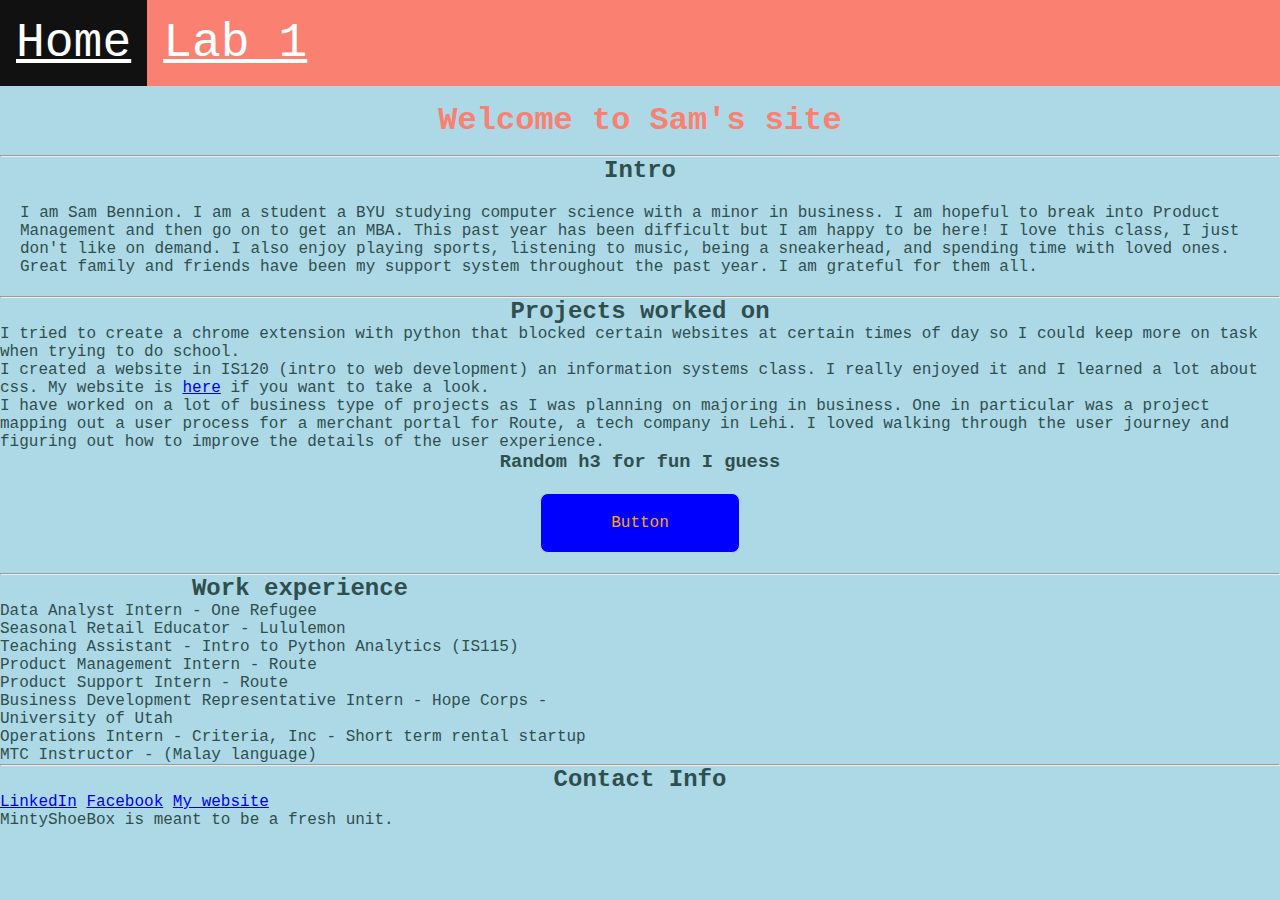
<file: index.html>
<!DOCTYPE html>
<html lang="en">
<head>
    <meta charset="UTF-8">
    <meta name="viewport" content="width=device-width, initial-scale=1.0">
    <meta name="description" content="whatever you want">
    <link rel="stylesheet" href="styles.css"/>
    <title>Minty Site</title> 

    <ul class="navbar">
        <li><a class="nav-buttons" href="index.html">Home</a></li>
        <li><a class="nav-buttons" href="/lab1/index.html">Lab 1</a></li>
    </ul>

</head>

<body>

<h1 id="welcome">Welcome to Sam's site</h1>

<hr>


<h2>Intro</h2>
<p class="intro-paragraph">
    I am Sam Bennion. I am a student a BYU studying computer science with a minor in business. 
    I am hopeful to break into Product Management and then go on to get an MBA.
    This past year has been difficult but I am happy to be here! I love this class, I just don't like on demand. I also enjoy playing sports, 
    listening to music, being a sneakerhead, and spending time with loved ones.
    Great family and friends have been my support system throughout the past year. I am grateful for them all.
</p>

<hr>

<h2>Projects worked on</h2>

    <ol>I tried to create a chrome extension with python that blocked certain websites
         at certain times of day so I could keep more on task when trying to do school.</ol>
    <ol>I created a website in IS120 (intro to web development) an information systems class.
        I really enjoyed it and I learned a lot about css. My website is <a href="https://sambennion.com">here</a> if you want to take a look.

    </ol>
    <ol>I have worked on a lot of business type of projects as I was planning on majoring in business. One in particular was a project mapping out a user process
        for a merchant portal for Route, a tech company in Lehi. I loved walking through the user journey and figuring out how to improve the details of the user experience.
    </ol>

    <h3>Random h3 for fun I guess</h3>

<div class="button">Button</div>

<hr>

<div class="work-box">

    <h2 class="work-experience">Work experience</h2>
    <ul class="work-experience">Data Analyst Intern - One Refugee</ul>
    <ul class="work-experience">Seasonal Retail Educator - Lululemon</ul>
    <ul class="work-experience">Teaching Assistant - Intro to Python Analytics (IS115)</ul>
    <ul class="work-experience">Product Management Intern - Route</ul>
    <ul class="work-experience">Product Support Intern - Route</ul>
    <ul class="work-experience">Business Development Representative Intern - Hope Corps - University of Utah</ul>
    <ul class="work-experience">Operations Intern - Criteria, Inc - Short term rental startup</ul>
    <ul class="work-experience">MTC Instructor - (Malay language)</ul>

</div>

<hr>

<h2>Contact Info</h2>

<a href="https://www.linkedin.com/in/sam-bennion/">LinkedIn</a>
<a href="https://www.facebook.com/SamuelBennion3/">Facebook</a>
<a href="https://sambennion.com">My website</a>




</body>

<footer>
MintyShoeBox is meant to be a fresh unit.
    
</footer>

</html>
</file>
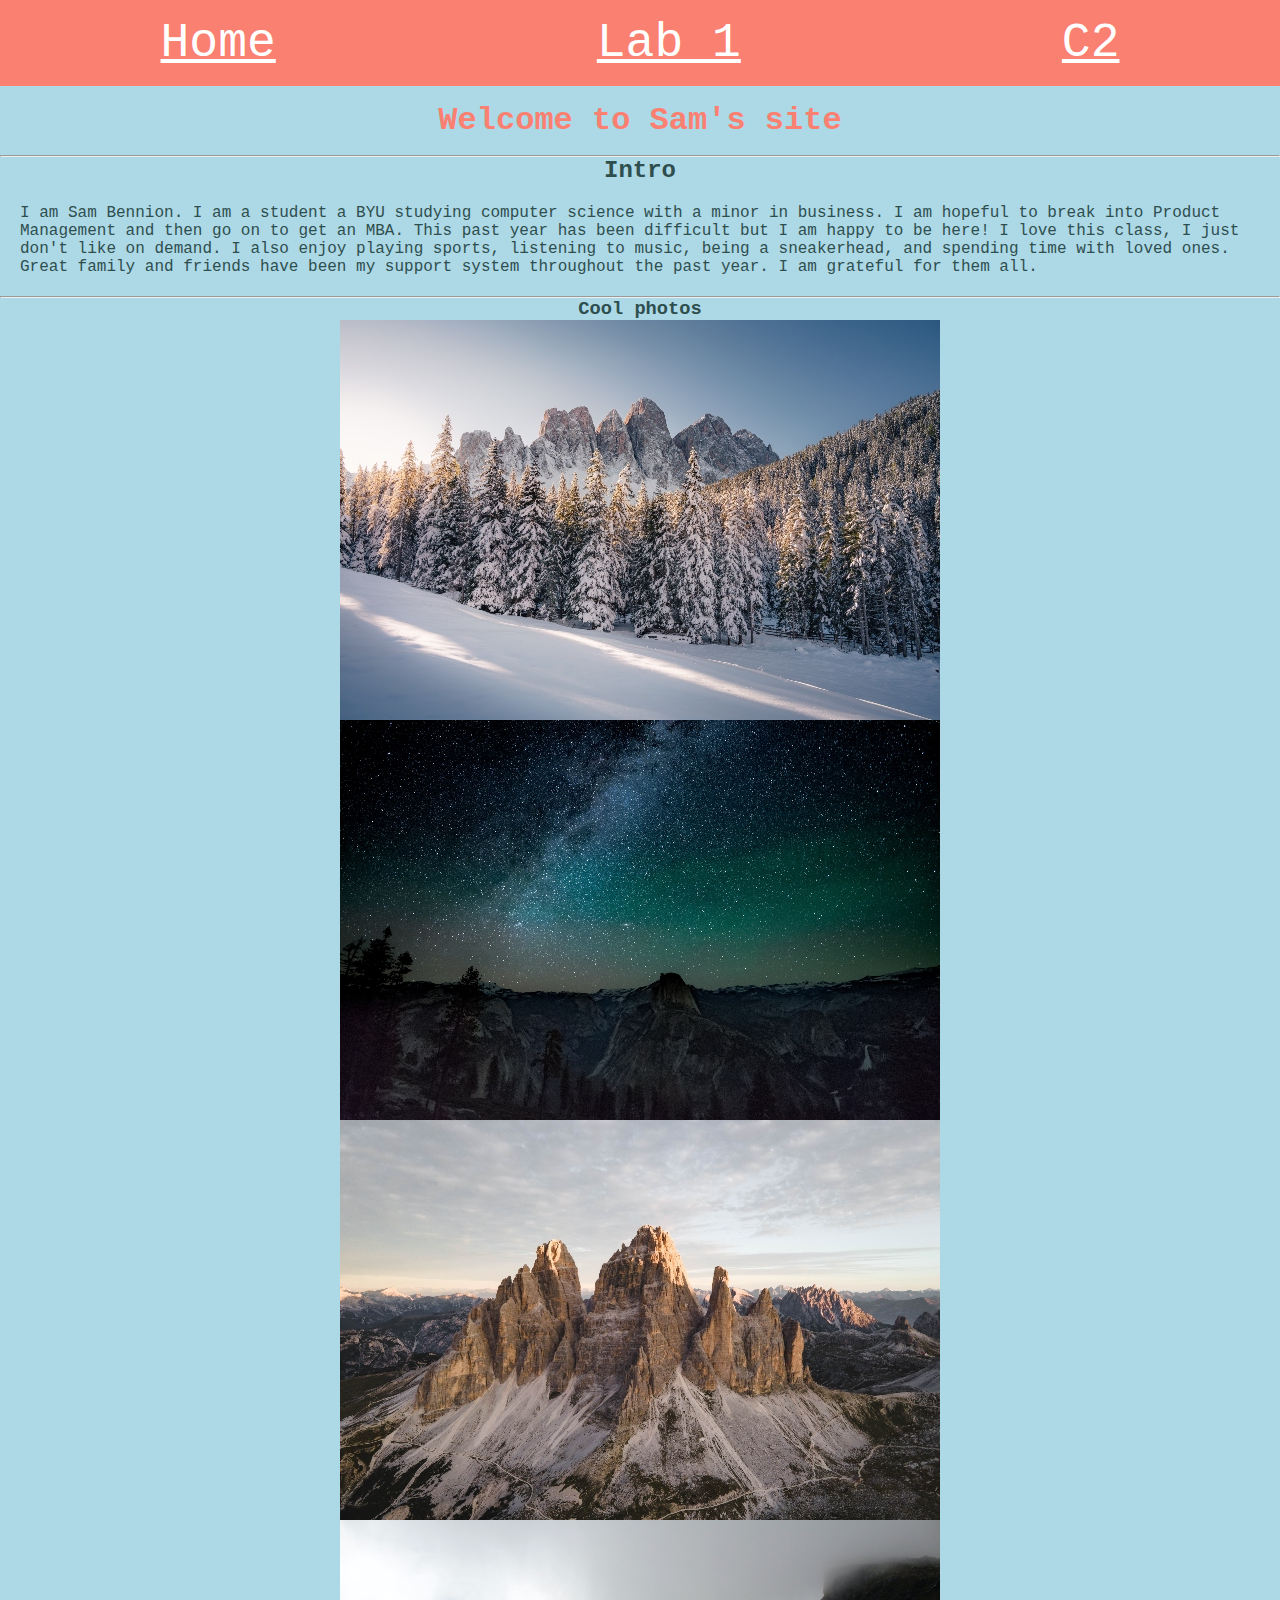
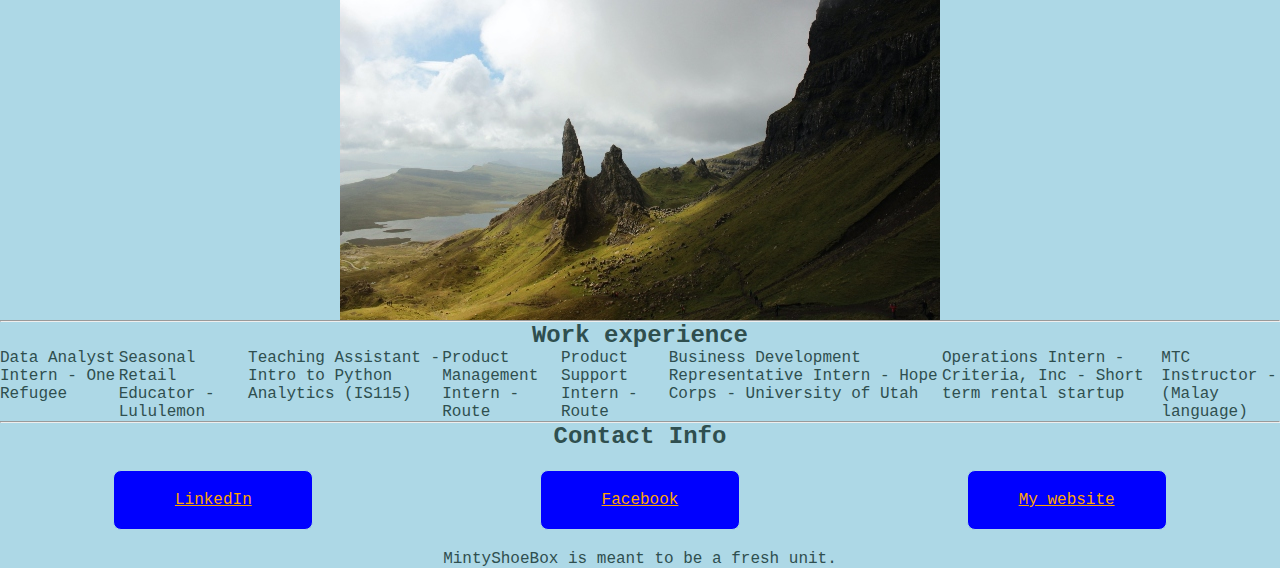
<file: C2/index.html>
<!DOCTYPE html>
<html lang="en">
<head>
    <meta charset="UTF-8">
    <meta name="viewport" content="width=device-width, initial-scale=1.0">
    <meta name="description" content="whatever you want">
    <link rel="stylesheet" href="styles.css"/>
    <title>Minty Site</title> 

    <div class="navbar">
        <li><a class="nav-buttons" href="../index.html">Home</a></li>
        <li><a class="nav-buttons" href="/lab1/index.html">Lab 1</a></li>
        <li><a class="nav-buttons" href="index.html">C2</a></li>
    </div>

</head>

<body>
<div class="h1div">

<h1 id="welcome">Welcome to Sam's site</h1>


</div>
<hr>


<h2>Intro</h2>
<p class="intro-paragraph">
    I am Sam Bennion. I am a student a BYU studying computer science with a minor in business. 
    I am hopeful to break into Product Management and then go on to get an MBA.
    This past year has been difficult but I am happy to be here! I love this class, I just don't like on demand. I also enjoy playing sports, 
    listening to music, being a sneakerhead, and spending time with loved ones.
    Great family and friends have been my support system throughout the past year. I am grateful for them all.
</p>

<hr>

    <h3>Cool photos</h3>

<div class="photogridcontainer">
    <div class="photogrid">
        <div class="unsplash">
            <img src="photos/unpslash1.jpg">
        </div>
        <div class="unsplash">
            <img src="photos/unpslash2.jpg">
        </div>
        <div class="unsplash">
            <img src="photos/unsplash3.jpg">
        </div>
        <div class="unsplash">
            <img src="photos/unsplash4.jpg">
        </div>
    </div>
</div>

<hr>

<h2 class="whatup">Work experience</h2>

<div class="work-box">
    <ul class="work-experience">Data Analyst Intern - One Refugee</ul>
    <ul class="work-experience">Seasonal Retail Educator - Lululemon</ul>
    <ul class="work-experience">Teaching Assistant - Intro to Python Analytics (IS115)</ul>
    <ul class="work-experience">Product Management Intern - Route</ul>
    <ul class="work-experience">Product Support Intern - Route</ul>
    <ul class="work-experience">Business Development Representative Intern - Hope Corps - University of Utah</ul>
    <ul class="work-experience">Operations Intern - Criteria, Inc - Short term rental startup</ul>
    <ul class="work-experience">MTC Instructor - (Malay language)</ul>

</div>

<hr>

<h2>Contact Info</h2>
<div class="links">

<a class="button" href="https://www.linkedin.com/in/sam-bennion/">LinkedIn</a>
<a class="button" href="https://www.facebook.com/SamuelBennion3/">Facebook</a>
<a class="button" href="https://sambennion.com">My website</a>

</div>


</body>

<footer>
MintyShoeBox is meant to be a fresh unit.
    
</footer>

</html>
</file>
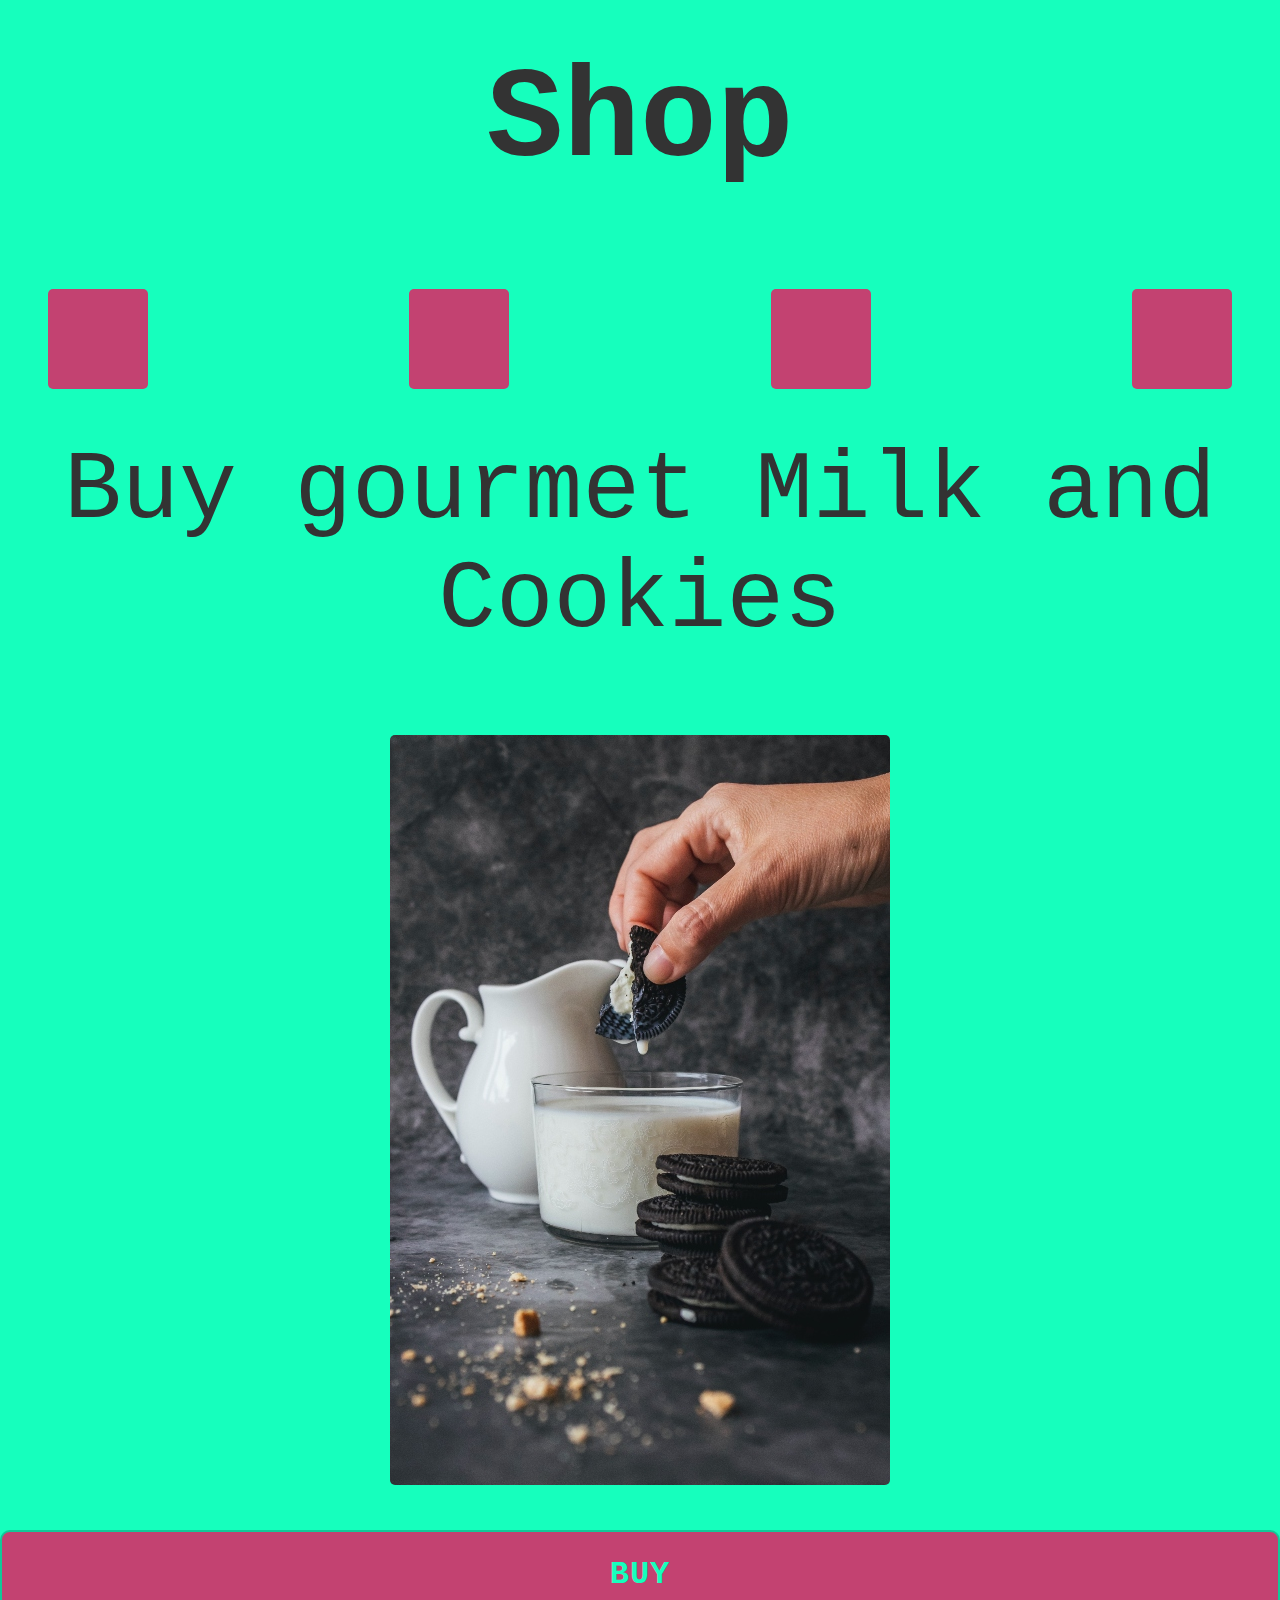
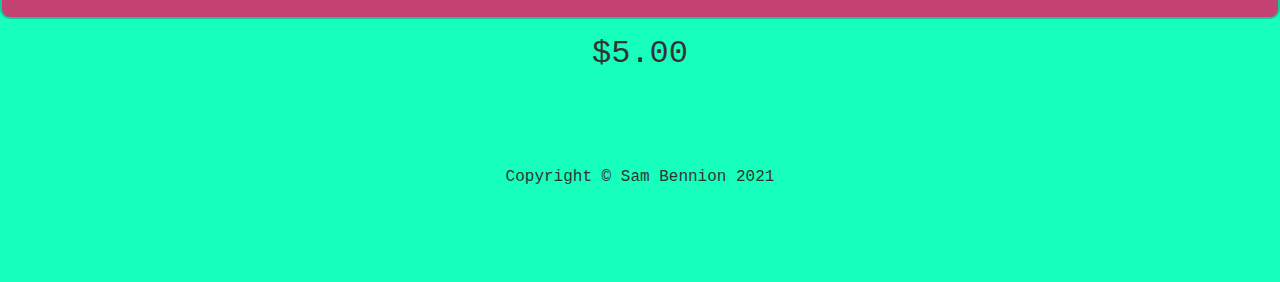
<file: C4/index.html>
<!DOCTYPE html>
<html>

<head>
  <link rel="stylesheet" href="https://stackpath.bootstrapcdn.com/bootstrap/4.1.3/css/bootstrap.min.css" integrity="sha384-MCw98/SFnGE8fJT3GXwEOngsV7Zt27NXFoaoApmYm81iuXoPkFOJwJ8ERdknLPMO" crossorigin="anonymous">
  <link rel="stylesheet" href="styles.css" />
  <title>Mint Shoe Box</title>


</head>

<body class="main-body">

    <div class="shop">
        <h1>Shop</h1>
    </div>
    <div class="circle-items">
        <div class="circle">   
        </div>
        <div class="circle">   
        </div>
        <div class="circle">   
        </div>
        <div class="circle">   
        </div>
    </div>
<div class="words">
    Buy gourmet Milk and Cookies
    <div class="buyitems">
        <div class="pic-of-items">
            <img src="milk-cookies.jpg">
        </div>
    </div>
</div>

<div class="buy">Buy</div>
<div class="price">$5.00</div>



  

  <script src="https://code.jquery.com/jquery-3.3.1.slim.min.js" integrity="sha384-q8i/X+965DzO0rT7abK41JStQIAqVgRVzpbzo5smXKp4YfRvH+8abtTE1Pi6jizo" crossorigin="anonymous"></script>
  <script src="https://cdnjs.cloudflare.com/ajax/libs/popper.js/1.14.3/umd/popper.min.js" integrity="sha384-ZMP7rVo3mIykV+2+9J3UJ46jBk0WLaUAdn689aCwoqbBJiSnjAK/l8WvCWPIPm49" crossorigin="anonymous"></script>
  <script src="https://stackpath.bootstrapcdn.com/bootstrap/4.1.3/js/bootstrap.min.js" integrity="sha384-ChfqqxuZUCnJSK3+MXmPNIyE6ZbWh2IMqE241rYiqJxyMiZ6OW/JmZQ5stwEULTy" crossorigin="anonymous"></script>
</body>

<footer>
  <p class="copyright">
      Copyright &copy; Sam Bennion 2021
  <!--
    <ul>
      <li><a href="https://www.instagram.com/sammy_b_3/"><i class="fab fa-instagram"></i></a></li>
      <li><a href="https://www.linkedin.com/in/sam-bennion/"><i class="fab fa-linkedin"></i></a></li>
      <li><a href="https://twitter.com/SamBennion5"><i class="fab fa-twitter-square"></i></a></li>
    </ul>-->
  </p>
</footer>

</html>
</file>
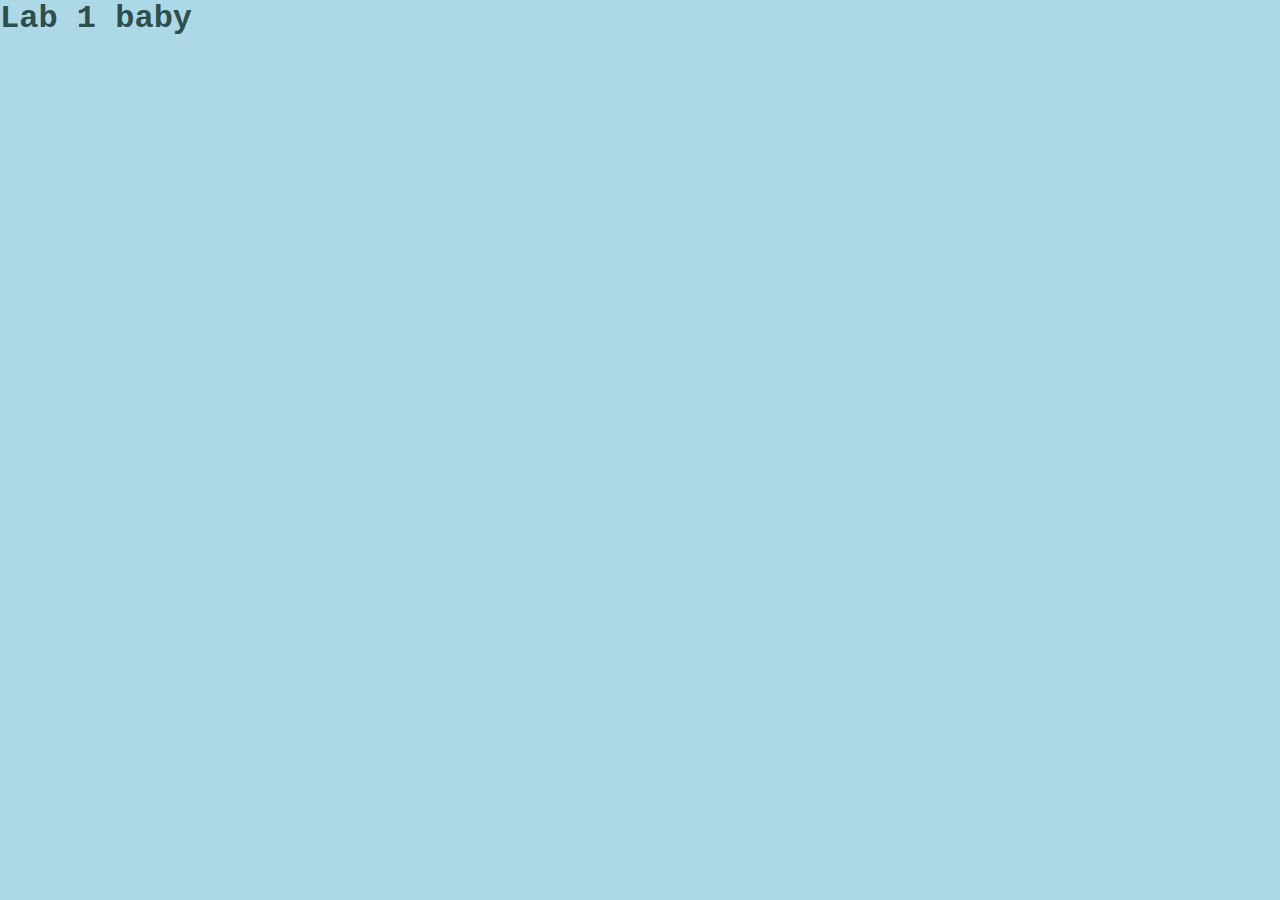
<file: lab1/index.html>
<!DOCTYPE html>
<html lang="en">
<head>
    <meta charset="UTF-8">
    <meta name="viewport" content="width=device-width, initial-scale=1.0">
    <meta name="description" content="whatever you want">
    <link rel="stylesheet" href="../styles.css"/>
    <title>Minty site</title> 

</head>

<body>

<h1>Lab 1 baby</h1>



</body>

</html>
</file>
<file: styles.css>
* {
    margin: 0;
    padding: 0;
    box-sizing: border-box;
}

.navbar {
    list-style-type: none;
    margin: 0;
    padding: 0;
    overflow: hidden;
    background-color: salmon;
}

li {
    float: left;
}

li a {
    display: block;
    color: white;
    text-align: center;
    padding: 16px;
}

li a:hover {
    background-color: #111;
}

.nav-buttons {
    display: block;
    background-color: salmon;
    font-size: 3em;
}

body {
    color: darkslategray;
    background-color: lightblue;
    font-size: 16px;
    font-family: "Courier New", monospace;
}

#welcome {
    font-size: 2rem;
    text-align: center;
    color: salmon;
    padding: 1rem;
}

h2 {
    text-align: center;
}

h3 {
    text-align: center; 
    border-top: 2rem;
}

.intro-paragraph {
    box-sizing: border-box;
    padding: 20px;
}

.button {
    box-sizing: border-box;
    color: orange;
    background-color: blue;
    padding: 20px;
    text-align: center;
    border: 1px solid lightblue;
    border-radius: 8px;

    width: 200px;
    margin: 20px auto;
}

.button:hover {
    display: block;

    box-sizing: border-box;
    color: blue;
    background-color: orange;
    padding: 20px;
    text-align: center;
    border: 1px solid lightblue;
    border-radius: 8px;

    width: 200px;
    margin: 20px auto;
}

.work-box {
    width: 600px;
}
</file>
<file: C2/styles.css>
* {
    margin: 0;
    padding: 0;
    box-sizing: border-box;
}

.navbar {
    display: flex;
    justify-content: space-around;
    /*previous stuff is below, flexbox stuff is above*/
    list-style-type: none;
    margin: 0;
    padding: 0;
    overflow: hidden;
    background-color: salmon;
}

li {
    float: left;
}

li a {
    display: block;
    color: white;
    text-align: center;
    padding: 16px;
}

li a:hover {
    background-color: #111;
}

.nav-buttons {
    display: block;
    background-color: salmon;
    font-size: 3em;
}

body {
    color: darkslategray;
    background-color: lightblue;
    font-size: 16px;
    font-family: "Courier New", monospace;
}

#welcome {
    font-size: 2rem;
    text-align: center;
    color: salmon;
    padding: 1rem;
}

h2 {
    text-align: center;
}

h3 {
    text-align: center; 
    border-top: 2rem;
}

.intro-paragraph {
    box-sizing: border-box;
    padding: 20px;
}

.button {
    box-sizing: border-box;
    color: orange;
    background-color: blue;
    padding: 20px;
    text-align: center;
    border: 1px solid lightblue;
    border-radius: 8px;

    width: 200px;
    margin: 20px auto;
}

.button:hover {
    display: block;

    box-sizing: border-box;
    color: blue;
    background-color: orange;
    padding: 20px;
    text-align: center;
    border: 1px solid lightblue;
    border-radius: 8px;

    width: 200px;
    margin: 20px auto;
}

.h1div {
    display: flex;
    justify-content: center;
}

.work-box
 {
    display: flex;
    justify-content: center;
}

.projectsdiv {
    display: flex;
    justify-content: center;
    /*flex-direction: column;*/
}

.projects {
    display: inline-block;
}

.photogridcontainer {
    display: flex;
    justify-content: center;
}

.photogrid {
    width: 1000px;
    display: flex;
    justify-content: center;
    flex-wrap: wrap;
    
}

.unsplash {
    border: 1px salmon;
    width: 600px;
    height: 400px;
}

.links {
    display: flex;
    justify-content: space-around;
}

footer {
    text-align: center;
}

@media only screen and (max-width: 400px) {
    body {
        background-color: lightskyblue;

    }
    .photogrid {
        width: 100%;
        display: flex;
        justify-content: center;
        align-items: center;

    }
    .work-box {
        width: 100%;
        display: flex;
        justify-content: center;
        align-items: center;
    }
}

@media only screen and (min-width: 401px) and (max-width: 960px) {
    body {
        background-color: lightgoldenrodyellow;
    }
    .photogrid {
        width: 100%;
        display: flex; 
        justify-content: center;
        align-items: center;
    }

    .work-box {
        width: 100%;
        display: flex;
        justify-content: center;
        align-items: center;
    }

}
</file>
<file: C4/styles.css>
* {
    padding: 0;
    margin: 0;
    box-sizing: border-box;
    font-family: 'Courier New', monospace;
}

body {
    background-color: #16FFBD;
    color: #333;

}

.shop {
    /*display: flex;*/
    font-size: 4rem;
    text-align: center;
    margin: 3rem;
}

.circle {
    display: flex;
    justify-content: center;
    width: 100px;
    height: 100px;
    border-radius: 5px;
    background-color: #C34271;
    margin: 3rem;
}

.circle-items {
    display: flex; 
    justify-content: space-between;
}

.words {
    font-size: 6rem;
    text-align: center;
}

.buyitems {
    margin-top: 5rem;
    display: flex;
    width: 100%;
    justify-content: center;
    
}

img {
    border-radius: 5px;
}

.buy {
        background-color: #C34271;
        color: #16FFBD;
        display: inline-block;
        font-size: 2rem;
        line-height: 1.67;
        font-weight: bold;
        letter-spacing: 1px;
        text-transform: uppercase;
        -webkit-text-decoration: none;
        text-decoration: none;
        cursor: pointer;
        margin-top: 1rem;
        border: 2px solid #12C998;
        border-radius: 10px;
        user-select: none;
        display: flex;
        justify-content: center;
        padding: 1rem;
}

.price {
    display: flex;
    justify-content: center;
    font-size: 2rem;
    margin: 1rem;
}

.copyright {
    margin: 6rem;
    text-align: center;
}
</file>
